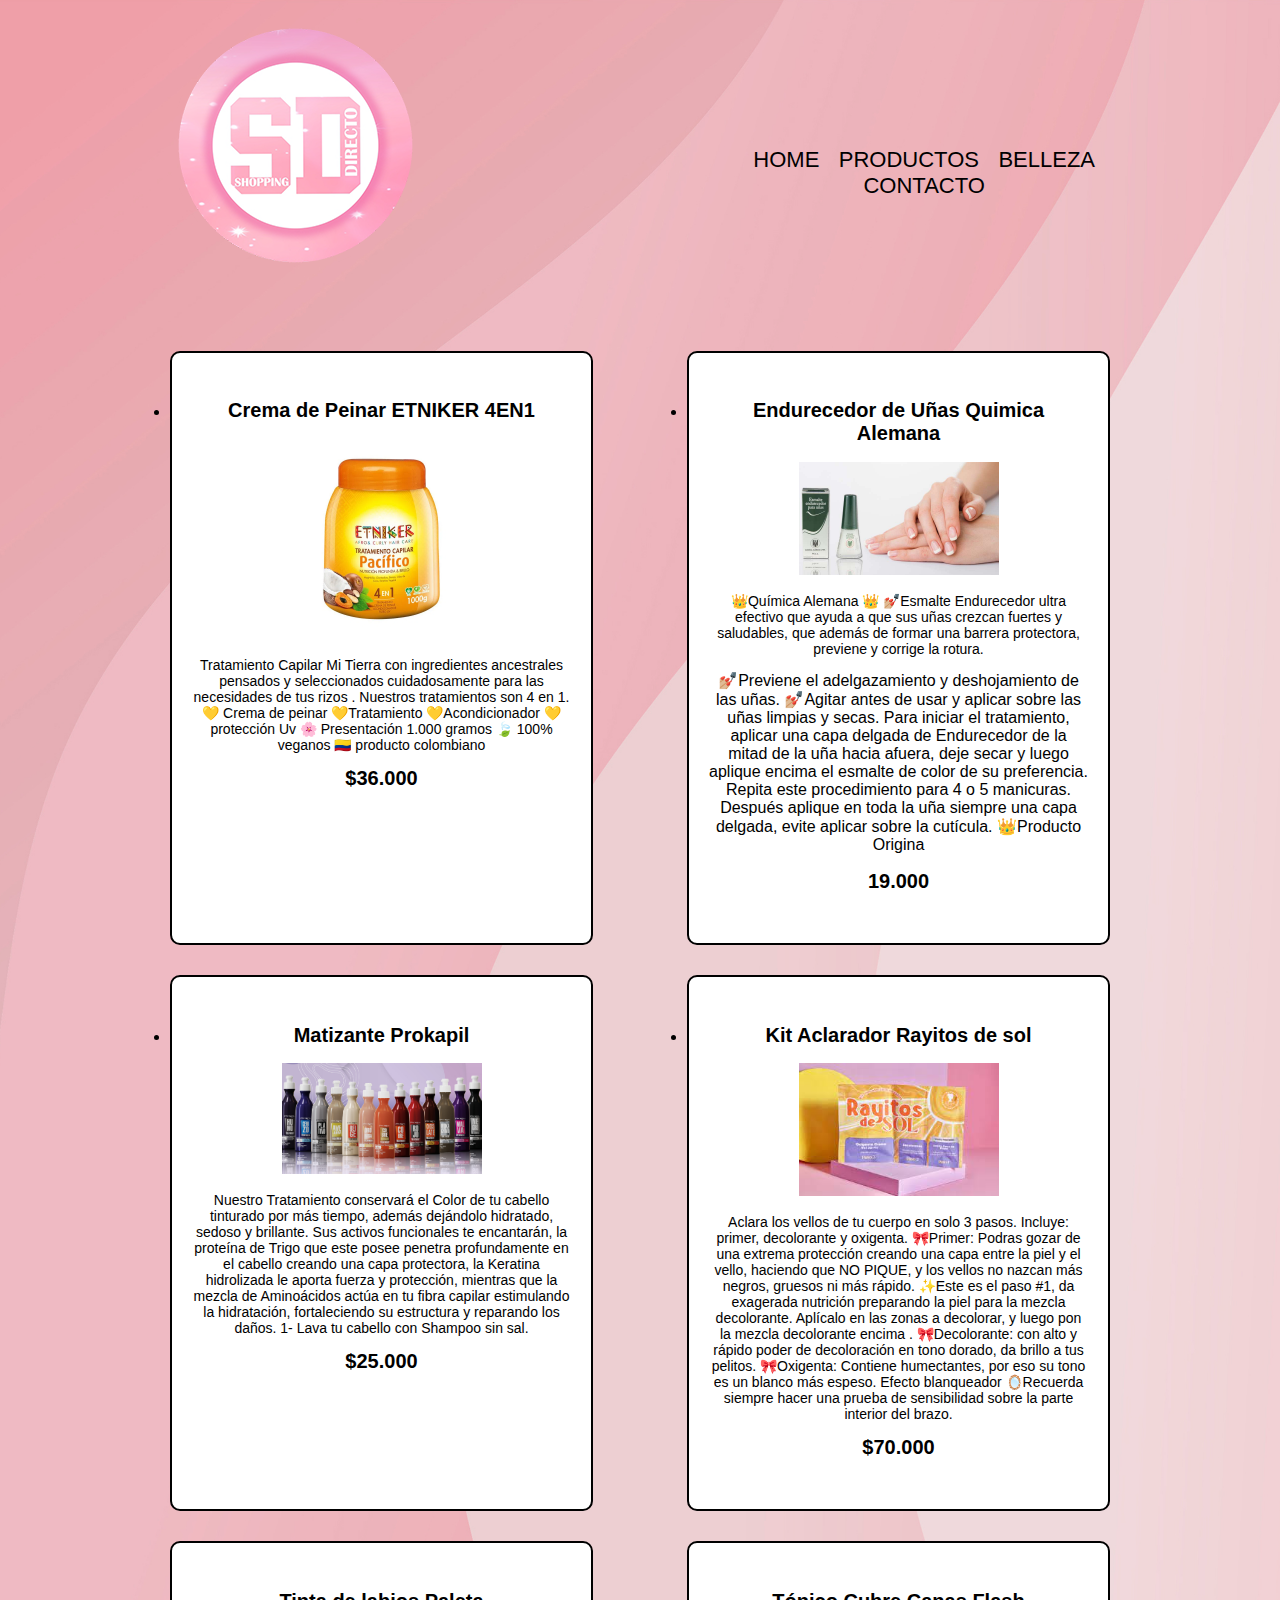
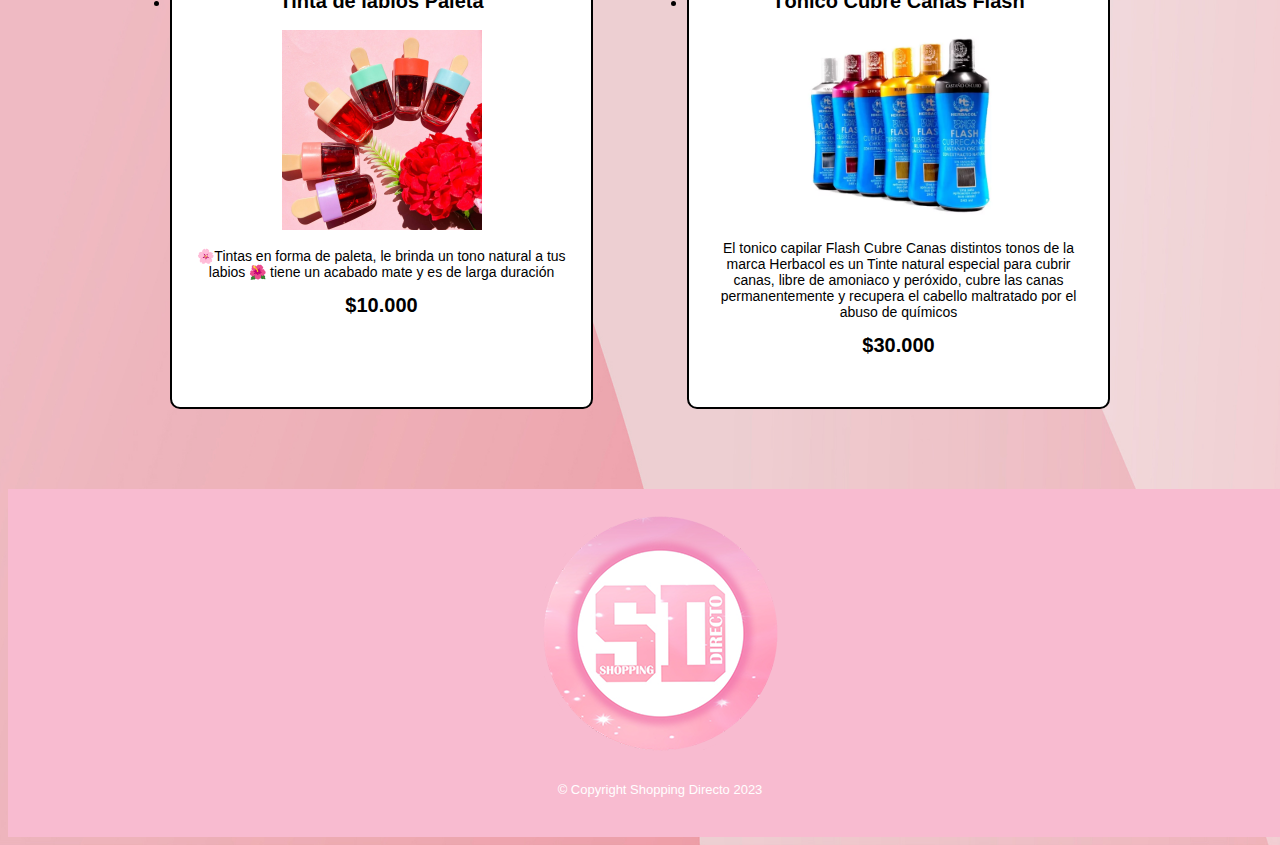
<file: Belleza.html>
<!DOCTYPE html>
<html lang="en">
<head>
    <meta charset="UTF-8">
    <meta name="viewport" content="width=device-width, initial-scale=1.0">
    <title>Belleza shopping Directo</title>
    <link rel="stylesheet" href="reset.css">
    <link rel="stylesheet" href="style-Belleza.css">
</head>
<body>

    <header>
        <div class="caja">
            <h1><img src="imagenes/logo-sd-pink.png"></h1>
            <nav>
                <ul>
                    <li style="display: inline;"><a href="index.html">Home</a></li>
                    <li style="display: inline;"><a href="productos.html">Productos</a></li>
                    <li style="display: inline;"><a href="Belleza.html">Belleza</a></li>
                    <li ><a href="contacto.html" class="contacto">Contacto</a></li>
                </ul>
            </nav>
        </div>
    </header>
    <main>
        <ul class="productos">
            <li>
                <h2>Crema de Peinar ETNIKER 4EN1</h2>
                <img src="imagenes/belleza/crema.webp">
                <p class="producto-descripcion">Tratamiento Capilar Mi Tierra con ingredientes ancestrales pensados y seleccionados cuidadosamente para las necesidades de tus rizos . Nuestros tratamientos son 4 en 1. 
                    💛 Crema de peinar 
                    💛Tratamiento 
                    💛Acondicionador 
                    💛 protección Uv 
                    
                    🌸 Presentación 1.000 gramos 
                    🍃 100% veganos 
                    🇨🇴 producto colombiano</p>
                <p class="producto-precio"> $36.000</p>
                <p class="iconos"><i class="fas fa-heart"></i> <i class="fas fa-shopping-cart"></i> </p>
                            
            </li>
            <li>
                <h2>Endurecedor de Uñas Quimica Alemana</h2>
                <img src="imagenes/belleza/endurecedor uñas.jpg">
                <p class="producto-descripcion">👑Química Alemana 👑

                    💅🏼Esmalte Endurecedor ultra efectivo que ayuda a que sus uñas crezcan fuertes y saludables, que además de formar una barrera protectora, previene y corrige la rotura.</p> 
                    💅🏼Previene el adelgazamiento  y deshojamiento de las uñas.
                    💅🏼Agitar antes de usar y aplicar sobre las uñas limpias y secas. Para iniciar el tratamiento, aplicar una capa delgada de Endurecedor de la mitad de la uña hacia afuera, deje secar y luego aplique encima el esmalte de color de su preferencia. Repita este procedimiento para 4 o 5 manicuras. Después aplique en toda la uña siempre una capa delgada, evite aplicar sobre la cutícula.
                    👑Producto Origina</p>
                <p class="producto-precio">19.000 </p>
                <p class="iconos"><i class="fas fa-heart"></i> <i class="fas fa-shopping-cart"></i> </p>
            </li>
            <li>
                <h2>Matizante Prokapil</h2>
                <img src="imagenes/belleza/PROKPIL-MATIZANTE-POTE-X-300-ML.jpg">
                <p class="producto-descripcion">Nuestro Tratamiento conservará el Color de tu cabello tinturado por más tiempo, además dejándolo hidratado, sedoso y brillante. Sus activos funcionales te encantarán, la proteína de Trigo que este posee penetra profundamente en el cabello creando una capa protectora, la Keratina hidrolizada le aporta fuerza y protección, mientras que la mezcla de Aminoácidos actúa en tu fibra capilar estimulando la hidratación, fortaleciendo su estructura y reparando los daños. 1- Lava tu cabello con Shampoo sin sal.</p>
                <p class="producto-precio">$25.000</p>
                <p class="iconos"><i class="fas fa-heart"></i> <i class="fas fa-shopping-cart"></i> </p>
            </li>
            <li>
                <h2>Kit Aclarador Rayitos de sol</h2>
                <img src="imagenes/belleza/rayitos sol.jpg">
                <p class="producto-descripcion">Aclara los vellos de tu cuerpo en solo 3 pasos.
                    Incluye: primer, decolorante y oxigenta. 
                    🎀Primer: Podras gozar de una extrema protección creando una capa entre la piel y el vello, haciendo que NO PIQUE, y los vellos no nazcan más negros, gruesos ni más rápido. 
                    ✨Este es el paso #1, da exagerada nutrición preparando la piel para la mezcla decolorante. 
                    Aplícalo en las zonas a decolorar, y luego pon la mezcla decolorante encima . 
                    🎀Decolorante: con alto y rápido poder de decoloración en tono dorado, da brillo a tus pelitos. 
                    🎀Oxigenta: Contiene humectantes, por eso su tono es un blanco más espeso. Efecto blanqueador 
                    🪞Recuerda siempre hacer una prueba de sensibilidad  sobre la parte interior del brazo. </p>
                <p class="producto-precio">$70.000</p>
                <p class="iconos"><i class="fas fa-heart"></i> <i class="fas fa-shopping-cart"></i> </p>
            </li>
            <li>
                <h2>Tinta de labios Paleta</h2>
                <img src="imagenes/belleza/TintadeLabiosPaleta.webp">
                <p class="producto-descripcion">🌸Tintas en forma de paleta, le brinda un tono natural a tus labios 🌺 tiene un acabado mate y es de larga duración</p>
                <p class="producto-precio">$10.000</p>
                <p class="iconos"><i class="fas fa-heart"></i> <i class="fas fa-shopping-cart"></i> </p>
            </li>
            <li>
                <h2>Tónico Cubre Canas Flash</h2>
                <img src="imagenes/belleza/tonico.webp">
                <p class="producto-descripcion">El tonico capilar Flash Cubre Canas distintos tonos de la marca Herbacol es un Tinte natural especial para cubrir canas, libre de amoniaco y peróxido, cubre las canas permanentemente y recupera el cabello maltratado por el abuso de químicos</P>
                <p class="producto-precio">$30.000</p>
                <p class="iconos"><i class="fas fa-heart"></i> <i class="fas fa-shopping-cart"></i> </p>
            </li>
           
        </ul>

        <footer class="pie-pagina">
            <img src="imagenes/logo-sd-pink.png">
            <p class="copyright">&copy Copyright Shopping Directo 2023</p>
            
           

        </footer>
      
      
      
    </main>
    
</body>



</html>
</file>
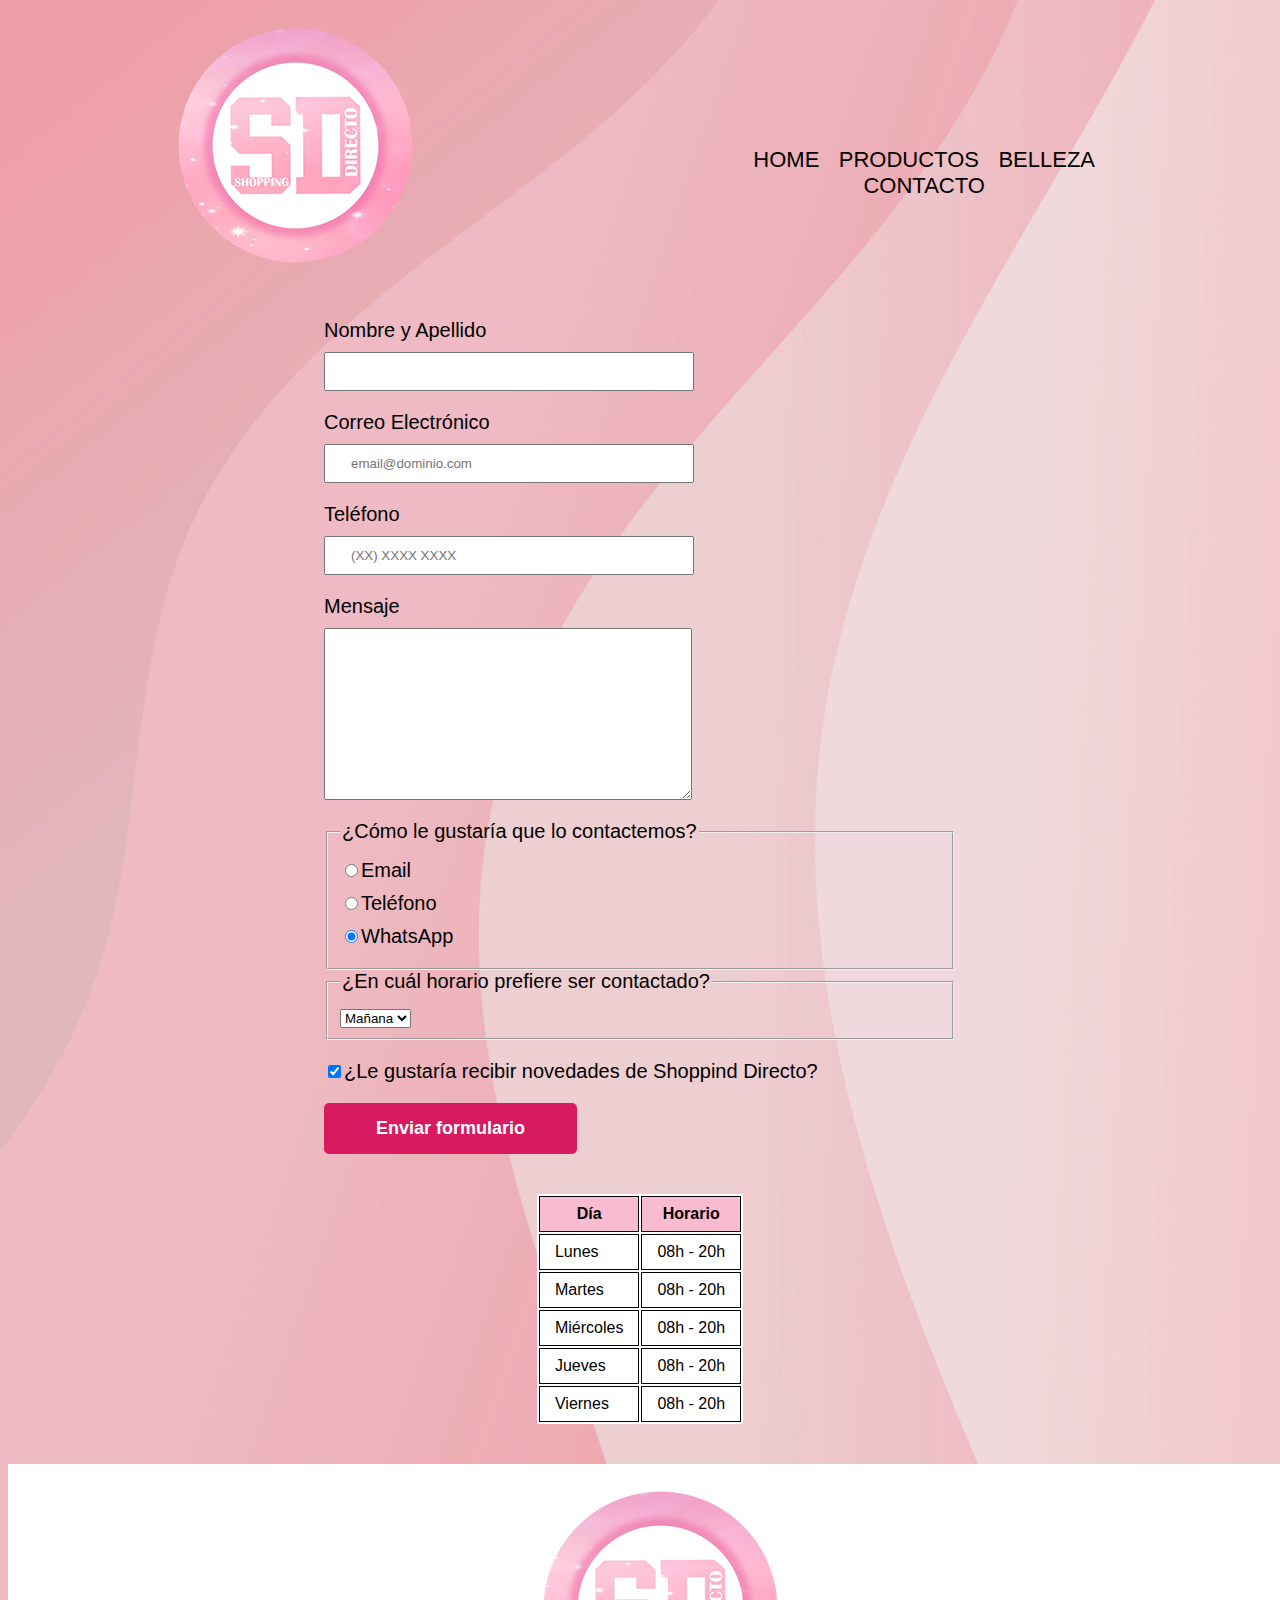
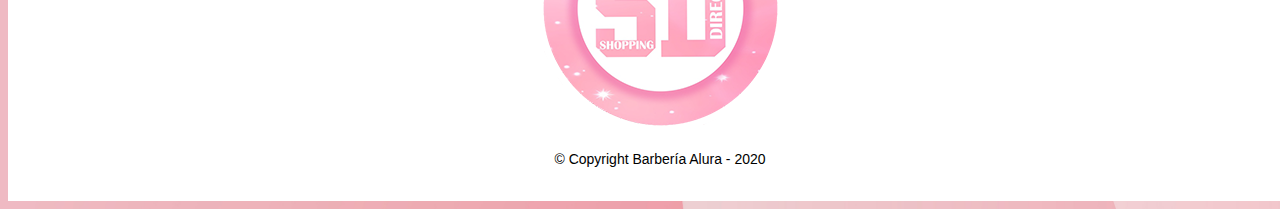
<file: contacto.html>
<!DOCTYPE html>
<html lang="en">
<head>
    <meta charset="UTF-8">
    <meta name="viewport" content="width=device-width, initial-scale=1.0">
    <title>Contacto Shopping Directo</title>
    <link rel="stylesheet" href="reset.css">
    <link rel="stylesheet" href="stylecontacto.css">
</head>
<body>
    <header>
        <div class="caja">
            <h1><img src="imagenes/logo-sd-pink.png"></h1>
            <nav>
                <ul>
                    <li style="display: inline;"><a href="index.html">Home</a></li>
                    <li style="display: inline;"><a href="productos.html">Productos</a></li>
                    <li style="display: inline;"><a href="Belleza.html">Belleza</a></li>
                    <li ><a href="contacto.html" class="contacto">Contacto</a></li>
                </ul>
            </nav>
        </div>
    </header>
    <main>
        <form>
            <label for="nombreapellido">Nombre y Apellido</label>
            <input type="text" id="nombreapellido" class="input-padron" required>

            <label for="correoelectronico">Correo Electrónico</label>
            <input type="email" id="correoelectronico" class="input-padron" required placeholder="email@dominio.com">

            <label for="telefono">Teléfono</label>
            <input type="tel" id="telefono" class="input-padron" required placeholder="(XX) XXXX XXXX">

            <label for="mensaje">Mensaje</label>
            <textarea cols="70" rows="10" id="mensaje" class="input-padron" required></textarea>
            
            <fieldset>
                <legend>¿Cómo le gustaría que lo contactemos?</legend>

                <label for="radio-email"><input type="radio" name="contacto" value="email" id="radio-email">Email</label>
                
                <label for="radio-telefono"><input type="radio" name="contacto" value="telefono" id="radio-telefono">Teléfono</label>
                
                <label for="radio-whatsapp"><input type="radio" name="contacto" value="whatsapp" id="radio-whatsapp" checked>WhatsApp</label>
                
            </fieldset>
           
            <fieldset>
                <legend>¿En cuál horario prefiere ser contactado?</legend>
                <select>
                    <option>Mañana</option>
                    <option>Tarde</option>
                    <option>Noche</option>
                </select>
            </fieldset>
            
            <label class="checkbox"><input type="checkbox" checked>¿Le gustaría recibir novedades de Shoppind Directo?</label>                
            
            <input type="submit" value="Enviar formulario" class="enviar">

        </form>

        <table>
            <thead>
                <tr>
                    <th>Día</th>
                    <th>Horario</th>
                </tr>
            </thead>
            
            <tbody> 
                <tr>
                    <td>Lunes</td>
                    <td>08h - 20h</td>  
                </tr>
                <tr>
                    <td>Martes</td>
                    <td>08h - 20h</td>  
                </tr>
                <tr>
                    <td>Miércoles</td>
                    <td>08h - 20h</td>  
                </tr>
                <tr>
                    <td>Jueves</td>
                    <td>08h - 20h</td>  
                </tr>
                <tr>
                    <td>Viernes</td>
                    <td>08h - 20h</td>  
                </tr>
            </tbody>
        </table>

    </main>
    <footer>
        <img src="imagenes/logo-sd-pink.png"  alt="Logo Shoppind Directo">
        <p class="copyright">&copy Copyright Barbería Alura - 2020</p>
    </footer>
</body>
</html>
</file>
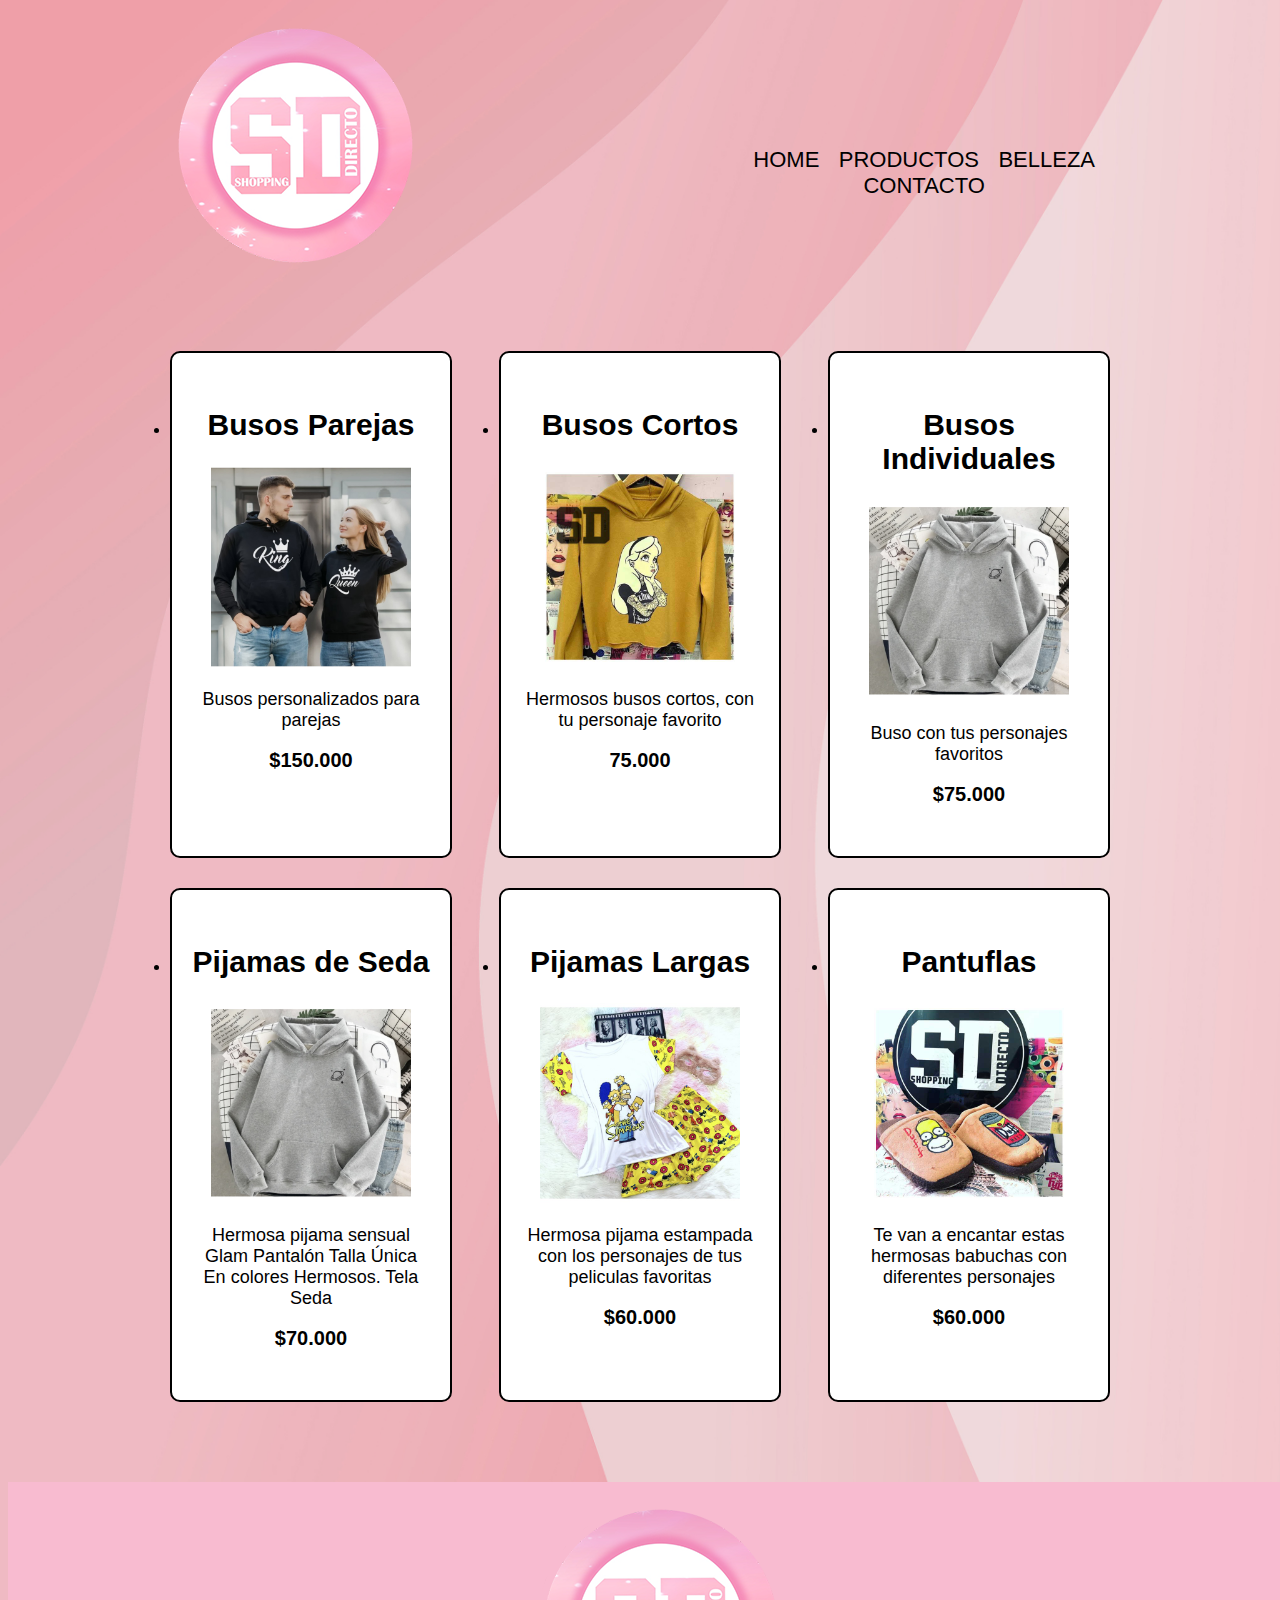
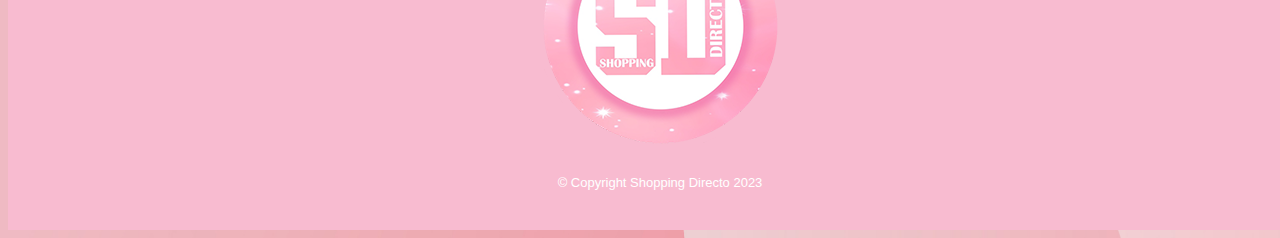
<file: productos.html>
<!DOCTYPE html>
<html lang="en">
<head>
    <meta charset="UTF-8">
    <meta name="viewport" content="width=device-width, initial-scale=1.0">
    <title>Productos Shopping-Directo</title>
    <link rel="stylesheet" href="reset.css">
    <link rel="stylesheet" href="style-productos.css">
    
</head>
<body>

    <header>
        <div class="caja">
            <h1><img src="imagenes/logo-sd-pink.png"></h1>
            <nav>
                <ul>
                    <li style="display: inline;"><a href="index.html">Home</a></li>
                    <li style="display: inline;"><a href="productos.html">Productos</a></li>
                    <li style="display: inline;"><a href="Belleza.html">Belleza</a></li>
                    <li ><a href="contacto.html" class="contacto">Contacto</a></li>
                </ul>
            </nav>
        </div>
    </header>
    <main>
        <ul class="productos">
            <li>
                <h2>Busos Parejas</h2>
                <img src="imagenes/busos parejas.jpeg">
                <p class="producto-descripcion">Busos personalizados para parejas</p>
                <p class="producto-precio"> $150.000</p>
                <p class="iconos"><i class="fas fa-heart"></i> <i class="fas fa-shopping-cart"></i> </p>
                            
            </li>
            <li>
                <h2>Busos Cortos</h2>
                <img src="imagenes/buso corto.jpg">
                <p class="producto-descripcion">Hermosos busos cortos, con tu personaje favorito</p>
                <p class="producto-precio">75.000 </p>
                <p class="iconos"><i class="fas fa-heart"></i> <i class="fas fa-shopping-cart"></i> </p>
            </li>
            <li>
                <h2>Busos Individuales</h2>
                <img src="imagenes/buso 1.jpeg">
                <p class="producto-descripcion">Buso con tus personajes favoritos</p>
                <p class="producto-precio">$75.000</p>
                <p class="iconos"><i class="fas fa-heart"></i> <i class="fas fa-shopping-cart"></i> </p>
            </li>
            <li>
                <h2>Pijamas de Seda</h2>
                <img src="imagenes/buso 1.jpeg">
                <p class="producto-descripcion">Hermosa pijama sensual Glam Pantalón Talla Única En colores Hermosos. Tela Seda </p>
                <p class="producto-precio">$70.000</p>
                <p class="iconos"><i class="fas fa-heart"></i> <i class="fas fa-shopping-cart"></i> </p>
            </li>
            <li>
                <h2>Pijamas Largas</h2>
                <img src="imagenes/pijama larga 2.jpeg">
                <p class="producto-descripcion">Hermosa pijama estampada con los personajes de tus peliculas favoritas</p>
                <p class="producto-precio">$60.000</p>
                <p class="iconos"><i class="fas fa-heart"></i> <i class="fas fa-shopping-cart"></i> </p>
            </li>
            <li>
                <h2>Pantuflas</h2>
                <img src="imagenes/babuchas-homero-simpson-duff-shopping-directo-640x640.jpg">
                <p class="producto-descripcion">Te van a encantar estas hermosas babuchas con diferentes personajes</P>
                <p class="producto-precio">$60.000</p>
                <p class="iconos"><i class="fas fa-heart"></i> <i class="fas fa-shopping-cart"></i> </p>
            </li>
           
        </ul>

        <footer class="pie-pagina">
            <img src="imagenes/logo-sd-pink.png">
            <p class="copyright">&copy Copyright Shopping Directo 2023</p>
            
           

        </footer>
      
      
      
    </main>
    
</body>



</html>
</file>
<file: style-Belleza.css>
body{
    font-family: 'Montserrat', sans-serif;
    background-image: url("imagenes/fondo.jpg");
    background-size: cover;
    background-repeat: no-repeat;
    background-position: center center;
    
}

.header{
    background-color: #F8BBD0;
    padding: 20px 0;
}

.caja{
    width: 940px;
    position: relative;
    margin: 0 auto;
    
   
}
.contacto{
    display: flex;
    justify-content: center;

}
nav{
    position: absolute;
    top:110px;
    right: 0;
}

nav li{
    display: inline;
    margin: 0 0 0 15px;
}

nav a{
    text-transform: uppercase;
    color: #000000;
    font-size: 22px;
    text-decoration: none;
}

nav a:hover{
    color: #D81B60 ;
    text-decoration: underline;
}

.titulo-principal{
    padding-left: 30px;
    color:#D81B60;
    text-align: center;
}
.principal{
    
    padding: 20px;
}


.productos{
    width: 940px;
    margin: 0 auto;
    padding: 50px;
    display: flex;
    flex-wrap: wrap;
    justify-content: space-between;
    
}


.productos li{
    flex-basis: 30%;
    text-align: center;
    margin-bottom: 30px;
    padding: 30px 20px;
    box-sizing: border-box;
    border: 2px solid #000000;
    border-radius: 10px;
    width: 200px;
    height: auto;
    background-color: #FFFFFF;
    flex-basis: 45%;
    
}

.productos li img {
    width: 200px; /* Ajusta el ancho de la imagen */
    height: auto; /* La altura se ajusta automáticamente para mantener la proporción */
  }

.productos li:hover{
    border-color:#D81B60;
}

.productos li:active{
    border-color:#C2185B;
}

.productos h2{
    font-size: 20px;
    font-weight: bold;
}

.productos li:hover h2{
    font-size: 20px;
}

.producto-descripcion{
    font-size: 14px;
}

.producto-precio{
    font-size: 20px;
    font-weight: bold;
    margin-top:10px;
}

footer{
    text-align: center;
    padding: 20px;
    background-color: #F8BBD0;
    text-align: center;
    font-size: 14px;
    width: 100%;
}
footer .pie-pagina {
    width: 80px; /* Ajusta el ancho de la imagen */
    height: auto; /* La altura se ajusta automáticamente para mantener la proporción */
  }

.copyright{
    color:#FFFFFF;
    font-size: 13px;
    margin:20px;
}
@media screen and (max-width: 480px) {
    h1 {
      text-align: center;
    }
    
    nav {
      position: static;
    }
    
    .caja, .principal, .mapa-contenido, .contenido-diferenciales, .video {
      width: auto;
    }
    
    .lista-diferenciales, .imagen-diferenciales {
      width: 100%;
    }
  }
</file>
<file: stylecontacto.css>
body{
    font-family: 'Montserrat', sans-serif;
    background-image: url("imagenes/fondo.jpg");
    background-size: cover;
    background-repeat: no-repeat;
    background-position: center center;
    
}

.header{
    background-color: #F8BBD0;
    padding: 20px 0;
}

.caja{
    width: 940px;
    position: relative;
    margin: 0 auto;
    
   
}
.contacto{
    display: flex;
    justify-content: center;

}
nav{
    position: absolute;
    top:110px;
    right: 0;
}

nav li{
    display: inline;
    margin: 0 0 0 15px;
}

nav a{
    text-transform: uppercase;
    color: #000000;
    font-size: 22px;
    text-decoration: none;
}

nav a:hover{
    color: #D81B60 ;
    text-decoration: underline;
}

.titulo-principal{
    padding-left: 30px;
    color:#D81B60;
    text-align: center;
}
.principal{
    
    padding: 20px;
}
form{
    
    width: 50%; /* Ajusta el ancho del formulario según tus necesidades */
    margin: 40px auto;
}

form label, form legend{
    display: block;
    font-size: 20px;
    margin: 0 0 10px;
}
.input-padron{
    display: block;
    margin: 0 0 20px;
    padding: 10px 25px;
    width: 50%;
}

.checkbox{
    margin:20px 0;
}

.enviar{
    width: 40%;
    padding: 15px 0;
    font-size: 18px;
    font-weight: bold;
    color:white;
    background: #D81B60;
    border:none;
    border-radius: 5px;
    transition: 1s all;
    cursor:pointer;
   text-align: center;

   
}

.enviar:hover{
    background: darkmagenta;
    transform: scale(1.2);
}

table{
    
    margin: 40px auto;
    background-color:#ffff;
}

thead{
    background: #F8BBD0;
    color:#000000;
    font-weight: bold;
}

td,th{
    border: 1px solid #000000;
    padding: 8px 15px;
}
footer{
    text-align: center;
    padding: 20px;
    background-color: #fff;
    text-align: center;
    font-size: 14px;
    width: 100%;
}
footer .pie-pagina {
    width: 80px; /* Ajusta el ancho de la imagen */
    height: auto; /* La altura se ajusta automáticamente para mantener la proporción */
  }

  @media screen and (max-width: 480px) {
    h1 {
      text-align: center;
    }
    
    nav {
      position: static;
    }
    
    .caja, .principal, .mapa-contenido, .contenido-diferenciales, .video {
      width: auto;
    }
    
    .lista-diferenciales, .imagen-diferenciales {
      width: 100%;
    }
  }
</file>
<file: style-productos.css>
body{
    font-family: 'Montserrat', sans-serif;
    background-image: url("imagenes/fondo.jpg");
    background-size: cover;
    background-repeat: no-repeat;
    background-position: center center;
    
}

.header{
    background-color: #F8BBD0;
    padding: 20px 0;
}

.caja{
    width: 940px;
    position: relative;
    margin: 0 auto;
    
   
}
.contacto{
    display: flex;
    justify-content: center;

}
nav{
    position: absolute;
    top:110px;
    right: 0;
}

nav li{
    display: inline;
    margin: 0 0 0 15px;
}

nav a{
    text-transform: uppercase;
    color: #000000;
    font-size: 22px;
    text-decoration: none;
}

nav a:hover{
    color: #D81B60 ;
    text-decoration: underline;
}

.titulo-principal{
    padding-left: 30px;
    color:#D81B60;
    text-align: center;
}
.principal{
    
    padding: 20px;
}


.productos{
    width: 940px;
    margin: 0 auto;
    padding: 50px;
    display: flex;
    flex-wrap: wrap;
    justify-content: space-between;
    
}


.productos li{
    flex-basis: 30%;
    text-align: center;
    margin-bottom: 30px;
    padding: 30px 20px;
    box-sizing: border-box;
    border: 2px solid #000000;
    border-radius: 10px;
    width: 200px;
    height: auto;
    background-color: #FFFFFF;
    
}

.productos li img {
    width: 200px; /* Ajusta el ancho de la imagen */
    height: auto; /* La altura se ajusta automáticamente para mantener la proporción */
  }

.productos li:hover{
    border-color:#D81B60;
}

.productos li:active{
    border-color:#C2185B;
}

.productos h2{
    font-size: 30px;
    font-weight: bold;
}

.productos li:hover h2{
    font-size: 33px;
}

.producto-descripcion{
    font-size: 18px;
}

.producto-precio{
    font-size: 20px;
    font-weight: bold;
    margin-top:10px;
}

footer{
    text-align: center;
    padding: 20px;
    background-color: #F8BBD0;
    text-align: center;
    font-size: 14px;
    width: 100%;
}
footer .pie-pagina {
    width: 80px; /* Ajusta el ancho de la imagen */
    height: auto; /* La altura se ajusta automáticamente para mantener la proporción */
  }

.copyright{
    color:#FFFFFF;
    font-size: 13px;
    margin:20px;
}

@media screen and (max-width: 480px) {
    h1 {
      text-align: center;
    }
    
    nav {
      position: static;
    }
    
    .caja, .principal, .mapa-contenido, .contenido-diferenciales, .video {
      width: auto;
    }
    
    .lista-diferenciales, .imagen-diferenciales {
      width: 100%;
    }
  }
</file>
